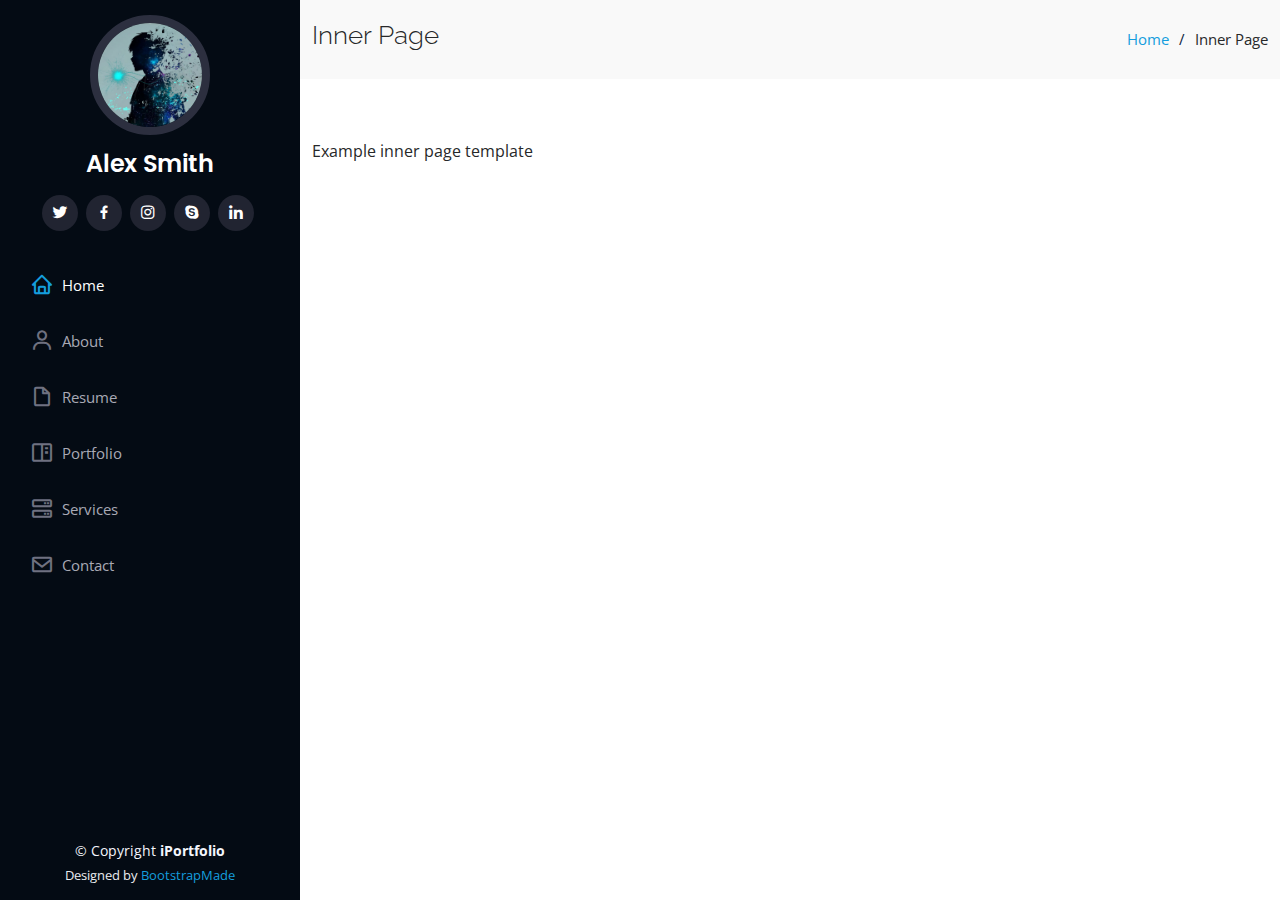
<file: pages/iPortfolio/inner-page.html>
<!DOCTYPE html>
<html lang="en">

<head>
  <meta charset="utf-8">
  <meta content="width=device-width, initial-scale=1.0" name="viewport">

  <title>Inner Page - iPortfolio Bootstrap Template</title>
  <meta content="" name="description">
  <meta content="" name="keywords">

  <!-- Favicons -->
  <link href="assets/img/favicon.png" rel="icon">
  <link href="assets/img/apple-touch-icon.png" rel="apple-touch-icon">

  <!-- Google Fonts -->
  <link href="https://fonts.googleapis.com/css?family=Open+Sans:300,300i,400,400i,600,600i,700,700i|Raleway:300,300i,400,400i,500,500i,600,600i,700,700i|Poppins:300,300i,400,400i,500,500i,600,600i,700,700i" rel="stylesheet">

  <!-- Vendor CSS Files -->
  <link href="assets/vendor/aos/aos.css" rel="stylesheet">
  <link href="assets/vendor/bootstrap/css/bootstrap.min.css" rel="stylesheet">
  <link href="assets/vendor/bootstrap-icons/bootstrap-icons.css" rel="stylesheet">
  <link href="assets/vendor/boxicons/css/boxicons.min.css" rel="stylesheet">
  <link href="assets/vendor/glightbox/css/glightbox.min.css" rel="stylesheet">
  <link href="assets/vendor/swiper/swiper-bundle.min.css" rel="stylesheet">

  <!-- Template Main CSS File -->
  <link href="assets/css/style.css" rel="stylesheet">

  <!-- =======================================================
  * Template Name: iPortfolio
  * Updated: Mar 10 2023 with Bootstrap v5.2.3
  * Template URL: https://bootstrapmade.com/iportfolio-bootstrap-portfolio-websites-template/
  * Author: BootstrapMade.com
  * License: https://bootstrapmade.com/license/
  ======================================================== -->
</head>

<body>

  <!-- ======= Mobile nav toggle button ======= -->
  <i class="bi bi-list mobile-nav-toggle d-xl-none"></i>

  <!-- ======= Header ======= -->
  <header id="header">
    <div class="d-flex flex-column">

      <div class="profile">
        <img src="assets/img/profile-img.jpg" alt="" class="img-fluid rounded-circle">
        <h1 class="text-light"><a href="index.html">Alex Smith</a></h1>
        <div class="social-links mt-3 text-center">
          <a href="#" class="twitter"><i class="bx bxl-twitter"></i></a>
          <a href="#" class="facebook"><i class="bx bxl-facebook"></i></a>
          <a href="#" class="instagram"><i class="bx bxl-instagram"></i></a>
          <a href="#" class="google-plus"><i class="bx bxl-skype"></i></a>
          <a href="#" class="linkedin"><i class="bx bxl-linkedin"></i></a>
        </div>
      </div>

      <nav id="navbar" class="nav-menu navbar">
        <ul>
          <li><a href="#hero" class="nav-link scrollto active"><i class="bx bx-home"></i> <span>Home</span></a></li>
          <li><a href="#about" class="nav-link scrollto"><i class="bx bx-user"></i> <span>About</span></a></li>
          <li><a href="#resume" class="nav-link scrollto"><i class="bx bx-file-blank"></i> <span>Resume</span></a></li>
          <li><a href="#portfolio" class="nav-link scrollto"><i class="bx bx-book-content"></i> <span>Portfolio</span></a></li>
          <li><a href="#services" class="nav-link scrollto"><i class="bx bx-server"></i> <span>Services</span></a></li>
          <li><a href="#contact" class="nav-link scrollto"><i class="bx bx-envelope"></i> <span>Contact</span></a></li>
        </ul>
      </nav><!-- .nav-menu -->
    </div>
  </header><!-- End Header -->

  <main id="main">

    <!-- ======= Breadcrumbs ======= -->
    <section class="breadcrumbs">
      <div class="container">

        <div class="d-flex justify-content-between align-items-center">
          <h2>Inner Page</h2>
          <ol>
            <li><a href="index.html">Home</a></li>
            <li>Inner Page</li>
          </ol>
        </div>

      </div>
    </section><!-- End Breadcrumbs -->

    <section class="inner-page">
      <div class="container">
        <p>
          Example inner page template
        </p>
      </div>
    </section>

  </main><!-- End #main -->

  <!-- ======= Footer ======= -->
  <footer id="footer">
    <div class="container">
      <div class="copyright">
        &copy; Copyright <strong><span>iPortfolio</span></strong>
      </div>
      <div class="credits">
        <!-- All the links in the footer should remain intact. -->
        <!-- You can delete the links only if you purchased the pro version. -->
        <!-- Licensing information: https://bootstrapmade.com/license/ -->
        <!-- Purchase the pro version with working PHP/AJAX contact form: https://bootstrapmade.com/iportfolio-bootstrap-portfolio-websites-template/ -->
        Designed by <a href="https://bootstrapmade.com/">BootstrapMade</a>
      </div>
    </div>
  </footer><!-- End  Footer -->

  <a href="#" class="back-to-top d-flex align-items-center justify-content-center"><i class="bi bi-arrow-up-short"></i></a>

  <!-- Vendor JS Files -->
  <script src="assets/vendor/purecounter/purecounter_vanilla.js"></script>
  <script src="assets/vendor/aos/aos.js"></script>
  <script src="assets/vendor/bootstrap/js/bootstrap.bundle.min.js"></script>
  <script src="assets/vendor/glightbox/js/glightbox.min.js"></script>
  <script src="assets/vendor/isotope-layout/isotope.pkgd.min.js"></script>
  <script src="assets/vendor/swiper/swiper-bundle.min.js"></script>
  <script src="assets/vendor/typed.js/typed.min.js"></script>
  <script src="assets/vendor/waypoints/noframework.waypoints.js"></script>
  <script src="assets/vendor/php-email-form/validate.js"></script>

  <!-- Template Main JS File -->
  <script src="assets/js/main.js"></script>

</body>

</html>
</file>
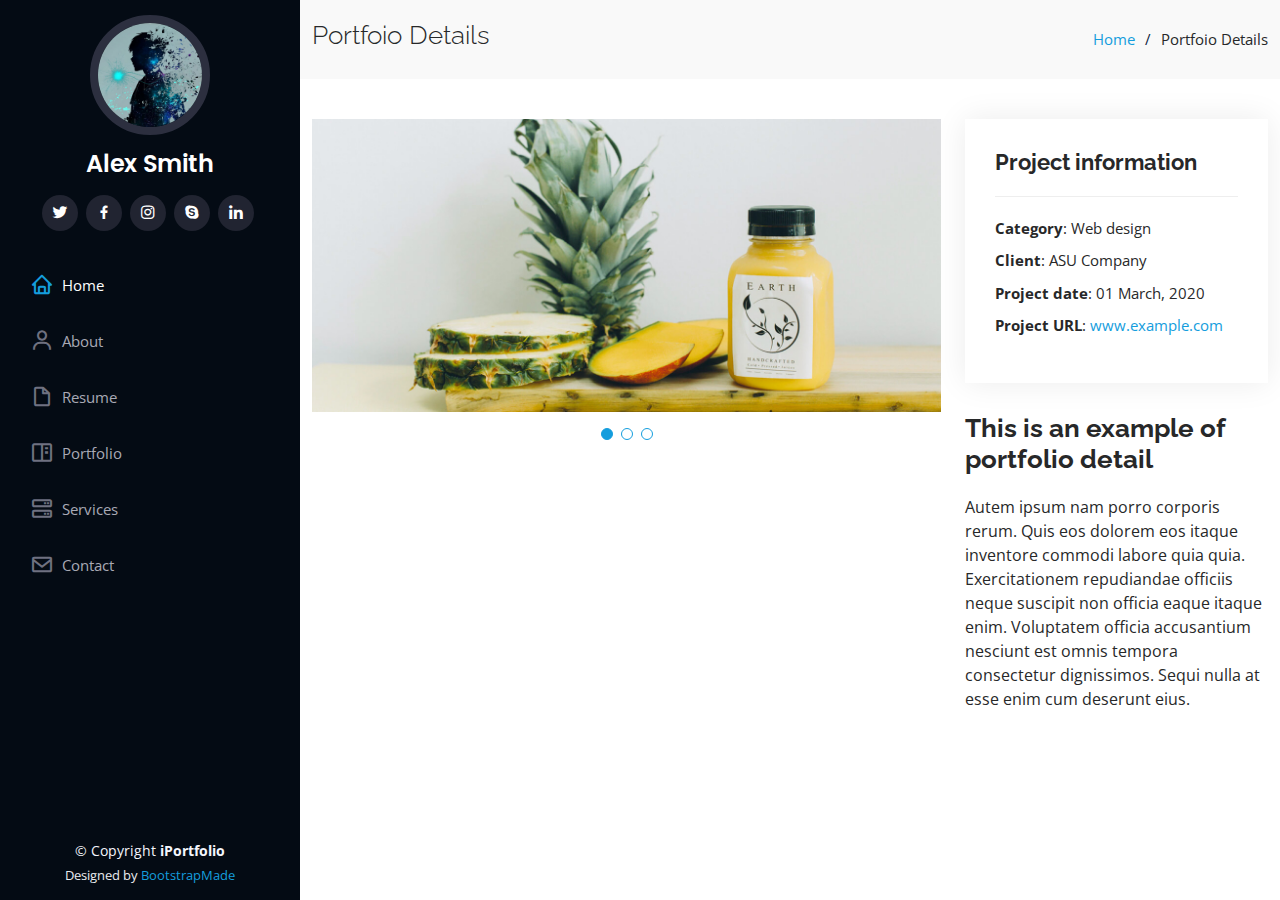
<file: pages/iPortfolio/portfolio-details.html>
<!DOCTYPE html>
<html lang="en">

<head>
  <meta charset="utf-8">
  <meta content="width=device-width, initial-scale=1.0" name="viewport">

  <title>Portfolio Details - iPortfolio Bootstrap Template</title>
  <meta content="" name="description">
  <meta content="" name="keywords">

  <!-- Favicons -->
  <link href="assets/img/favicon.png" rel="icon">
  <link href="assets/img/apple-touch-icon.png" rel="apple-touch-icon">

  <!-- Google Fonts -->
  <link href="https://fonts.googleapis.com/css?family=Open+Sans:300,300i,400,400i,600,600i,700,700i|Raleway:300,300i,400,400i,500,500i,600,600i,700,700i|Poppins:300,300i,400,400i,500,500i,600,600i,700,700i" rel="stylesheet">

  <!-- Vendor CSS Files -->
  <link href="assets/vendor/aos/aos.css" rel="stylesheet">
  <link href="assets/vendor/bootstrap/css/bootstrap.min.css" rel="stylesheet">
  <link href="assets/vendor/bootstrap-icons/bootstrap-icons.css" rel="stylesheet">
  <link href="assets/vendor/boxicons/css/boxicons.min.css" rel="stylesheet">
  <link href="assets/vendor/glightbox/css/glightbox.min.css" rel="stylesheet">
  <link href="assets/vendor/swiper/swiper-bundle.min.css" rel="stylesheet">

  <!-- Template Main CSS File -->
  <link href="assets/css/style.css" rel="stylesheet">

  <!-- =======================================================
  * Template Name: iPortfolio
  * Updated: Mar 10 2023 with Bootstrap v5.2.3
  * Template URL: https://bootstrapmade.com/iportfolio-bootstrap-portfolio-websites-template/
  * Author: BootstrapMade.com
  * License: https://bootstrapmade.com/license/
  ======================================================== -->
</head>

<body>

  <!-- ======= Mobile nav toggle button ======= -->
  <i class="bi bi-list mobile-nav-toggle d-xl-none"></i>

  <!-- ======= Header ======= -->
  <header id="header">
    <div class="d-flex flex-column">

      <div class="profile">
        <img src="assets/img/profile-img.jpg" alt="" class="img-fluid rounded-circle">
        <h1 class="text-light"><a href="index.html">Alex Smith</a></h1>
        <div class="social-links mt-3 text-center">
          <a href="#" class="twitter"><i class="bx bxl-twitter"></i></a>
          <a href="#" class="facebook"><i class="bx bxl-facebook"></i></a>
          <a href="#" class="instagram"><i class="bx bxl-instagram"></i></a>
          <a href="#" class="google-plus"><i class="bx bxl-skype"></i></a>
          <a href="#" class="linkedin"><i class="bx bxl-linkedin"></i></a>
        </div>
      </div>

      <nav id="navbar" class="nav-menu navbar">
        <ul>
          <li><a href="#hero" class="nav-link scrollto active"><i class="bx bx-home"></i> <span>Home</span></a></li>
          <li><a href="#about" class="nav-link scrollto"><i class="bx bx-user"></i> <span>About</span></a></li>
          <li><a href="#resume" class="nav-link scrollto"><i class="bx bx-file-blank"></i> <span>Resume</span></a></li>
          <li><a href="#portfolio" class="nav-link scrollto"><i class="bx bx-book-content"></i> <span>Portfolio</span></a></li>
          <li><a href="#services" class="nav-link scrollto"><i class="bx bx-server"></i> <span>Services</span></a></li>
          <li><a href="#contact" class="nav-link scrollto"><i class="bx bx-envelope"></i> <span>Contact</span></a></li>
        </ul>
      </nav><!-- .nav-menu -->
    </div>
  </header><!-- End Header -->

  <main id="main">

    <!-- ======= Breadcrumbs ======= -->
    <section id="breadcrumbs" class="breadcrumbs">
      <div class="container">

        <div class="d-flex justify-content-between align-items-center">
          <h2>Portfoio Details</h2>
          <ol>
            <li><a href="index.html">Home</a></li>
            <li>Portfoio Details</li>
          </ol>
        </div>

      </div>
    </section><!-- End Breadcrumbs -->

    <!-- ======= Portfolio Details Section ======= -->
    <section id="portfolio-details" class="portfolio-details">
      <div class="container">

        <div class="row gy-4">

          <div class="col-lg-8">
            <div class="portfolio-details-slider swiper">
              <div class="swiper-wrapper align-items-center">

                <div class="swiper-slide">
                  <img src="assets/img/portfolio/portfolio-details-1.jpg" alt="">
                </div>

                <div class="swiper-slide">
                  <img src="assets/img/portfolio/portfolio-details-2.jpg" alt="">
                </div>

                <div class="swiper-slide">
                  <img src="assets/img/portfolio/portfolio-details-3.jpg" alt="">
                </div>

              </div>
              <div class="swiper-pagination"></div>
            </div>
          </div>

          <div class="col-lg-4">
            <div class="portfolio-info">
              <h3>Project information</h3>
              <ul>
                <li><strong>Category</strong>: Web design</li>
                <li><strong>Client</strong>: ASU Company</li>
                <li><strong>Project date</strong>: 01 March, 2020</li>
                <li><strong>Project URL</strong>: <a href="#">www.example.com</a></li>
              </ul>
            </div>
            <div class="portfolio-description">
              <h2>This is an example of portfolio detail</h2>
              <p>
                Autem ipsum nam porro corporis rerum. Quis eos dolorem eos itaque inventore commodi labore quia quia. Exercitationem repudiandae officiis neque suscipit non officia eaque itaque enim. Voluptatem officia accusantium nesciunt est omnis tempora consectetur dignissimos. Sequi nulla at esse enim cum deserunt eius.
              </p>
            </div>
          </div>

        </div>

      </div>
    </section><!-- End Portfolio Details Section -->

  </main><!-- End #main -->

  <!-- ======= Footer ======= -->
  <footer id="footer">
    <div class="container">
      <div class="copyright">
        &copy; Copyright <strong><span>iPortfolio</span></strong>
      </div>
      <div class="credits">
        <!-- All the links in the footer should remain intact. -->
        <!-- You can delete the links only if you purchased the pro version. -->
        <!-- Licensing information: https://bootstrapmade.com/license/ -->
        <!-- Purchase the pro version with working PHP/AJAX contact form: https://bootstrapmade.com/iportfolio-bootstrap-portfolio-websites-template/ -->
        Designed by <a href="https://bootstrapmade.com/">BootstrapMade</a>
      </div>
    </div>
  </footer><!-- End  Footer -->

  <a href="#" class="back-to-top d-flex align-items-center justify-content-center"><i class="bi bi-arrow-up-short"></i></a>

  <!-- Vendor JS Files -->
  <script src="assets/vendor/purecounter/purecounter_vanilla.js"></script>
  <script src="assets/vendor/aos/aos.js"></script>
  <script src="assets/vendor/bootstrap/js/bootstrap.bundle.min.js"></script>
  <script src="assets/vendor/glightbox/js/glightbox.min.js"></script>
  <script src="assets/vendor/isotope-layout/isotope.pkgd.min.js"></script>
  <script src="assets/vendor/swiper/swiper-bundle.min.js"></script>
  <script src="assets/vendor/typed.js/typed.min.js"></script>
  <script src="assets/vendor/waypoints/noframework.waypoints.js"></script>
  <script src="assets/vendor/php-email-form/validate.js"></script>

  <!-- Template Main JS File -->
  <script src="assets/js/main.js"></script>

</body>

</html>
</file>
<file: pages/iPortfolio/assets/css/style.css>
/**
* Template Name: iPortfolio
* Updated: Mar 10 2023 with Bootstrap v5.2.3
* Template URL: https://bootstrapmade.com/iportfolio-bootstrap-portfolio-websites-template/
* Author: BootstrapMade.com
* License: https://bootstrapmade.com/license/
*/

/*--------------------------------------------------------------
# General
--------------------------------------------------------------*/
body {
  font-family: "Open Sans", sans-serif;
  color: #272829;
}

a {
  color: #149ddd;
  text-decoration: none;
}

a:hover {
  color: #37b3ed;
  text-decoration: none;
}

h1,
h2,
h3,
h4,
h5,
h6 {
  font-family: "Raleway", sans-serif;
}

/*--------------------------------------------------------------
# Back to top button
--------------------------------------------------------------*/
.back-to-top {
  position: fixed;
  visibility: hidden;
  opacity: 0;
  right: 15px;
  bottom: 15px;
  z-index: 996;
  background: #149ddd;
  width: 40px;
  height: 40px;
  border-radius: 50px;
  transition: all 0.4s;
}

.back-to-top i {
  font-size: 28px;
  color: #fff;
  line-height: 0;
}

.back-to-top:hover {
  background: #2eafec;
  color: #fff;
}

.back-to-top.active {
  visibility: visible;
  opacity: 1;
}

/*--------------------------------------------------------------
# Header
--------------------------------------------------------------*/
#header {
  position: fixed;
  top: 0;
  left: 0;
  bottom: 0;
  width: 300px;
  transition: all ease-in-out 0.5s;
  z-index: 9997;
  transition: all 0.5s;
  padding: 0 15px;
  background: #040b14;
  overflow-y: auto;
}

#header .profile img {
  margin: 15px auto;
  display: block;
  width: 120px;
  border: 8px solid #2c2f3f;
}

#header .profile h1 {
  font-size: 24px;
  margin: 0;
  padding: 0;
  font-weight: 600;
  -moz-text-align-last: center;
  text-align-last: center;
  font-family: "Poppins", sans-serif;
}

#header .profile h1 a,
#header .profile h1 a:hover {
  color: #fff;
  text-decoration: none;
}

#header .profile .social-links a {
  font-size: 18px;
  display: inline-block;
  background: #212431;
  color: #fff;
  line-height: 1;
  padding: 8px 0;
  margin-right: 4px;
  border-radius: 50%;
  text-align: center;
  width: 36px;
  height: 36px;
  transition: 0.3s;
}

#header .profile .social-links a:hover {
  background: #149ddd;
  color: #fff;
  text-decoration: none;
}

#main {
  margin-left: 300px;
}

@media (max-width: 1199px) {
  #header {
    left: -300px;
  }

  #main {
    margin-left: 0;
  }
}

/*--------------------------------------------------------------
# Navigation Menu
--------------------------------------------------------------*/
/* Desktop Navigation */
.nav-menu {
  padding: 30px 0 0 0;
}

.nav-menu * {
  margin: 0;
  padding: 0;
  list-style: none;
}

.nav-menu>ul>li {
  position: relative;
  white-space: nowrap;
}

.nav-menu a,
.nav-menu a:focus {
  display: flex;
  align-items: center;
  color: #a8a9b4;
  padding: 12px 15px;
  margin-bottom: 8px;
  transition: 0.3s;
  font-size: 15px;
}

.nav-menu a i,
.nav-menu a:focus i {
  font-size: 24px;
  padding-right: 8px;
  color: #6f7180;
}

.nav-menu a:hover,
.nav-menu .active,
.nav-menu .active:focus,
.nav-menu li:hover>a {
  text-decoration: none;
  color: #fff;
}

.nav-menu a:hover i,
.nav-menu .active i,
.nav-menu .active:focus i,
.nav-menu li:hover>a i {
  color: #149ddd;
}

/* Mobile Navigation */
.mobile-nav-toggle {
  position: fixed;
  right: 15px;
  top: 15px;
  z-index: 9998;
  border: 0;
  font-size: 24px;
  transition: all 0.4s;
  outline: none !important;
  background-color: #149ddd;
  color: #fff;
  width: 40px;
  height: 40px;
  display: inline-flex;
  align-items: center;
  justify-content: center;
  line-height: 0;
  border-radius: 50px;
  cursor: pointer;
}

.mobile-nav-active {
  overflow: hidden;
}

.mobile-nav-active #header {
  left: 0;
}

/*--------------------------------------------------------------
# Hero Section
--------------------------------------------------------------*/
#hero {
  width: 100%;
  height: 100vh;
  background: url("../img/background.png") top center;
  background-size: cover;
}

#hero:before {
  content: "";
  background: rgba(5, 13, 24, 0.3);
  position: absolute;
  bottom: 0;
  top: 0;
  left: 0;
  right: 0;
  z-index: 1;
}

#hero .hero-container {
  position: relative;
  z-index: 2;
  min-width: 300px;
}

#hero h1 {
  margin: 0 0 10px 0;
  font-size: 64px;
  font-weight: 700;
  line-height: 56px;
  color: #fff;
}

#hero p {
  color: #fff;
  margin-bottom: 50px;
  font-size: 26px;
  font-family: "Poppins", sans-serif;
}

#hero p span {
  color: #fff;
  padding-bottom: 4px;
  letter-spacing: 1px;
  border-bottom: 3px solid #149ddd;
}

@media (min-width: 1024px) {
  #hero {
    background-attachment: fixed;
  }
}

@media (max-width: 768px) {
  #hero h1 {
    font-size: 28px;
    line-height: 36px;
  }

  #hero h2 {
    font-size: 18px;
    line-height: 24px;
    margin-bottom: 30px;
  }
}

/*--------------------------------------------------------------
# Sections General
--------------------------------------------------------------*/
section {
  padding: 60px 0;
  overflow: hidden;
}

.section-bg {
  background: #f5f8fd;
}

.section-title {
  padding-bottom: 30px;
}

.section-title h2 {
  font-size: 32px;
  font-weight: bold;
  margin-bottom: 20px;
  padding-bottom: 20px;
  position: relative;
  color: #173b6c;
}

.section-title h2::after {
  content: "";
  position: absolute;
  display: block;
  width: 50px;
  height: 3px;
  background: #149ddd;
  bottom: 0;
  left: 0;
}

.section-title p {
  margin-bottom: 0;
}

/*--------------------------------------------------------------
# About
--------------------------------------------------------------*/
.about .content h3 {
  font-weight: 700;
  font-size: 26px;
  color: #173b6c;
}

.about .content ul {
  list-style: none;
  padding: 0;
}

.about .content ul li {
  margin-bottom: 20px;
  display: flex;
  align-items: center;
}

.about .content ul strong {
  margin-right: 10px;
}

.about .content ul i {
  font-size: 16px;
  margin-right: 5px;
  color: #149ddd;
  line-height: 0;
}

.about .content p:last-child {
  margin-bottom: 0;
}

/*--------------------------------------------------------------
# Facts
--------------------------------------------------------------*/
.facts {
  padding-bottom: 30px;
}

.facts .count-box {
  padding: 30px;
  width: 100%;
}

.facts .count-box i {
  display: block;
  font-size: 44px;
  color: #149ddd;
  float: left;
  line-height: 0;
}

.facts .count-box span {
  font-size: 48px;
  line-height: 40px;
  display: block;
  font-weight: 700;
  color: #050d18;
  margin-left: 60px;
}

.facts .count-box p {
  padding: 15px 0 0 0;
  margin: 0 0 0 60px;
  font-family: "Raleway", sans-serif;
  font-size: 14px;
  color: #122f57;
}

.facts .count-box a {
  font-weight: 600;
  display: block;
  margin-top: 20px;
  color: #122f57;
  font-size: 15px;
  font-family: "Poppins", sans-serif;
  transition: ease-in-out 0.3s;
}

.facts .count-box a:hover {
  color: #1f5297;
}

/*--------------------------------------------------------------
# Akills
--------------------------------------------------------------*/
.skills .progress {
  height: 60px;
  display: block;
  background: none;
  border-radius: 0;
}

.skills .progress .skill {
  padding: 0;
  margin: 0 0 6px 0;
  text-transform: uppercase;
  display: block;
  font-weight: 600;
  font-family: "Poppins", sans-serif;
  color: #050d18;
}

.skills .progress .skill .val {
  float: right;
  font-style: normal;
}

.skills .progress-bar-wrap {
  background: #dce8f8;
  height: 10px;
}

.skills .progress-bar {
  width: 1px;
  height: 10px;
  transition: 0.9s;
  background-color: #149ddd;
}

/*--------------------------------------------------------------
# Resume
--------------------------------------------------------------*/
.resume .resume-title {
  font-size: 26px;
  font-weight: 700;
  margin-top: 20px;
  margin-bottom: 20px;
  color: #050d18;
}

.resume .resume-item {
  padding: 0 0 20px 20px;
  margin-top: -2px;
  border-left: 2px solid #1f5297;
  position: relative;
}

.resume .resume-item h4 {
  line-height: 18px;
  font-size: 18px;
  font-weight: 600;
  text-transform: uppercase;
  font-family: "Poppins", sans-serif;
  color: #050d18;
  margin-bottom: 10px;
}

.resume .resume-item h5 {
  font-size: 16px;
  background: #e4edf9;
  padding: 5px 15px;
  display: inline-block;
  font-weight: 600;
  margin-bottom: 10px;
}

.resume .resume-item ul {
  padding-left: 20px;
}

.resume .resume-item ul li {
  padding-bottom: 10px;
}

.resume .resume-item:last-child {
  padding-bottom: 0;
}

.resume .resume-item::before {
  content: "";
  position: absolute;
  width: 16px;
  height: 16px;
  border-radius: 50px;
  left: -9px;
  top: 0;
  background: #fff;
  border: 2px solid #1f5297;
}

/*--------------------------------------------------------------
# Portfolio
--------------------------------------------------------------*/
.portfolio .portfolio-item {
  margin-bottom: 30px;
}

.portfolio #portfolio-flters {
  padding: 0;
  margin: 0 auto 35px auto;
  list-style: none;
  text-align: center;
  background: #fff;
  border-radius: 50px;
  padding: 2px 15px;
}

.portfolio #portfolio-flters li {
  cursor: pointer;
  display: inline-block;
  padding: 10px 15px 8px 15px;
  font-size: 14px;
  font-weight: 600;
  line-height: 1;
  text-transform: uppercase;
  color: #272829;
  margin-bottom: 5px;
  transition: all 0.3s ease-in-out;
}

.portfolio #portfolio-flters li:hover,
.portfolio #portfolio-flters li.filter-active {
  color: #149ddd;
}

.portfolio #portfolio-flters li:last-child {
  margin-right: 0;
}

.portfolio .portfolio-wrap {
  transition: 0.3s;
  position: relative;
  overflow: hidden;
  z-index: 1;
}

.portfolio .portfolio-wrap::before {
  content: "";
  background: rgba(255, 255, 255, 0.5);
  position: absolute;
  left: 0;
  right: 0;
  top: 0;
  bottom: 0;
  transition: all ease-in-out 0.3s;
  z-index: 2;
  opacity: 0;
}

.portfolio .portfolio-wrap .portfolio-links {
  opacity: 1;
  left: 0;
  right: 0;
  bottom: -60px;
  z-index: 3;
  position: absolute;
  transition: all ease-in-out 0.3s;
  display: flex;
  justify-content: center;
}

.portfolio .portfolio-wrap .portfolio-links a {
  color: #fff;
  font-size: 28px;
  text-align: center;
  background: rgba(20, 157, 221, 0.75);
  transition: 0.3s;
  width: 50%;
}

.portfolio .portfolio-wrap .portfolio-links a:hover {
  background: rgba(20, 157, 221, 0.95);
}

.portfolio .portfolio-wrap .portfolio-links a+a {
  border-left: 1px solid #37b3ed;
}

.portfolio .portfolio-wrap:hover::before {
  top: 0;
  left: 0;
  right: 0;
  bottom: 0;
  opacity: 1;
}

.portfolio .portfolio-wrap:hover .portfolio-links {
  opacity: 1;
  bottom: 0;
}

/*--------------------------------------------------------------
# Portfolio Details
--------------------------------------------------------------*/
.portfolio-details {
  padding-top: 40px;
}

.portfolio-details .portfolio-details-slider img {
  width: 100%;
}

.portfolio-details .portfolio-details-slider .swiper-pagination {
  margin-top: 20px;
  position: relative;
}

.portfolio-details .portfolio-details-slider .swiper-pagination .swiper-pagination-bullet {
  width: 12px;
  height: 12px;
  background-color: #fff;
  opacity: 1;
  border: 1px solid #149ddd;
}

.portfolio-details .portfolio-details-slider .swiper-pagination .swiper-pagination-bullet-active {
  background-color: #149ddd;
}

.portfolio-details .portfolio-info {
  padding: 30px;
  box-shadow: 0px 0 30px rgba(5, 13, 24, 0.08);
}

.portfolio-details .portfolio-info h3 {
  font-size: 22px;
  font-weight: 700;
  margin-bottom: 20px;
  padding-bottom: 20px;
  border-bottom: 1px solid #eee;
}

.portfolio-details .portfolio-info ul {
  list-style: none;
  padding: 0;
  font-size: 15px;
}

.portfolio-details .portfolio-info ul li+li {
  margin-top: 10px;
}

.portfolio-details .portfolio-description {
  padding-top: 30px;
}

.portfolio-details .portfolio-description h2 {
  font-size: 26px;
  font-weight: 700;
  margin-bottom: 20px;
}

.portfolio-details .portfolio-description p {
  padding: 0;
}

/*--------------------------------------------------------------
# Services
--------------------------------------------------------------*/
.services .icon-box {
  margin-bottom: 20px;
}

.services .icon {
  float: left;
  display: flex;
  align-items: center;
  justify-content: center;
  width: 54px;
  height: 54px;
  background: #149ddd;
  border-radius: 50%;
  transition: 0.5s;
  border: 1px solid #149ddd;
}

.services .icon i {
  color: #fff;
  font-size: 24px;
  line-height: 0;
}

.services .icon-box:hover .icon {
  background: #fff;
}

.services .icon-box:hover .icon i {
  color: #149ddd;
}

.services .title {
  margin-left: 80px;
  font-weight: 700;
  margin-bottom: 15px;
  font-size: 18px;
}

.services .title a {
  color: #343a40;
}

.services .title a:hover {
  color: #149ddd;
}

.services .description {
  margin-left: 80px;
  line-height: 24px;
  font-size: 14px;
}

/*--------------------------------------------------------------
# Testimonials
--------------------------------------------------------------*/
.testimonials .testimonials-carousel,
.testimonials .testimonials-slider {
  overflow: hidden;
}

.testimonials .testimonial-item {
  box-sizing: content-box;
  text-align: center;
  min-height: 320px;
}

.testimonials .testimonial-item .testimonial-img {
  width: 90px;
  border-radius: 50%;
  margin: 0 auto;
}

.testimonials .testimonial-item h3 {
  font-size: 18px;
  font-weight: bold;
  margin: 10px 0 5px 0;
  color: #111;
}

.testimonials .testimonial-item h4 {
  font-size: 14px;
  color: #999;
  margin: 0;
}

.testimonials .testimonial-item .quote-icon-left,
.testimonials .testimonial-item .quote-icon-right {
  color: #c3e8fa;
  font-size: 26px;
}

.testimonials .testimonial-item .quote-icon-left {
  display: inline-block;
  left: -5px;
  position: relative;
}

.testimonials .testimonial-item .quote-icon-right {
  display: inline-block;
  right: -5px;
  position: relative;
  top: 10px;
}

.testimonials .testimonial-item p {
  font-style: italic;
  margin: 0 15px 15px 15px;
  padding: 20px;
  background: #fff;
  position: relative;
  margin-bottom: 35px;
  border-radius: 6px;
  box-shadow: 0px 2px 15px rgba(0, 0, 0, 0.1);
}

.testimonials .testimonial-item p::after {
  content: "";
  width: 0;
  height: 0;
  border-top: 20px solid #fff;
  border-right: 20px solid transparent;
  border-left: 20px solid transparent;
  position: absolute;
  bottom: -20px;
  left: calc(50% - 20px);
}

.testimonials .swiper-pagination {
  margin-top: 20px;
  position: relative;
}

.testimonials .swiper-pagination .swiper-pagination-bullet {
  width: 12px;
  height: 12px;
  background-color: #fff;
  opacity: 1;
  border: 1px solid #149ddd;
}

.testimonials .swiper-pagination .swiper-pagination-bullet-active {
  background-color: #149ddd;
}

/*--------------------------------------------------------------
# Contact
--------------------------------------------------------------*/
.contact {
  padding-bottom: 130px;
}

.contact .info {
  padding: 30px;
  background: #fff;
  width: 100%;
  box-shadow: 0 0 24px 0 rgba(0, 0, 0, 0.12);
}

.contact .info i {
  font-size: 20px;
  color: #149ddd;
  float: left;
  width: 44px;
  height: 44px;
  background: #dff3fc;
  display: flex;
  justify-content: center;
  align-items: center;
  border-radius: 50px;
  transition: all 0.3s ease-in-out;
}

.contact .info h4 {
  padding: 0 0 0 60px;
  font-size: 22px;
  font-weight: 600;
  margin-bottom: 5px;
  color: #050d18;
}

.contact .info p {
  padding: 0 0 10px 60px;
  margin-bottom: 20px;
  font-size: 14px;
  color: #173b6c;
}

.contact .info .email p {
  padding-top: 5px;
}

.contact .info .social-links {
  padding-left: 60px;
}

.contact .info .social-links a {
  font-size: 18px;
  display: inline-block;
  background: #333;
  color: #fff;
  line-height: 1;
  padding: 8px 0;
  border-radius: 50%;
  text-align: center;
  width: 36px;
  height: 36px;
  transition: 0.3s;
  margin-right: 10px;
}

.contact .info .social-links a:hover {
  background: #149ddd;
  color: #fff;
}

.contact .info .email:hover i,
.contact .info .address:hover i,
.contact .info .phone:hover i {
  background: #149ddd;
  color: #fff;
}

.contact .php-email-form {
  width: 100%;
  padding: 30px;
  background: #fff;
  box-shadow: 0 0 24px 0 rgba(0, 0, 0, 0.12);
}

.contact .php-email-form .form-group {
  padding-bottom: 8px;
}

.contact .php-email-form .validate {
  display: none;
  color: red;
  margin: 0 0 15px 0;
  font-weight: 400;
  font-size: 13px;
}

.contact .php-email-form .error-message {
  display: none;
  color: #fff;
  background: #ed3c0d;
  text-align: left;
  padding: 15px;
  font-weight: 600;
}

.contact .php-email-form .error-message br+br {
  margin-top: 25px;
}

.contact .php-email-form .sent-message {
  display: none;
  color: #fff;
  background: #18d26e;
  text-align: center;
  padding: 15px;
  font-weight: 600;
}

.contact .php-email-form .loading {
  display: none;
  background: #fff;
  text-align: center;
  padding: 15px;
}

.contact .php-email-form .loading:before {
  content: "";
  display: inline-block;
  border-radius: 50%;
  width: 24px;
  height: 24px;
  margin: 0 10px -6px 0;
  border: 3px solid #18d26e;
  border-top-color: #eee;
  animation: animate-loading 1s linear infinite;
}

.contact .php-email-form .form-group {
  margin-bottom: 15px;
}

.contact .php-email-form label {
  padding-bottom: 8px;
}

.contact .php-email-form input,
.contact .php-email-form textarea {
  border-radius: 0;
  box-shadow: none;
  font-size: 14px;
}

.contact .php-email-form input {
  height: 44px;
}

.contact .php-email-form textarea {
  padding: 10px 15px;
}

.contact .php-email-form button[type=submit] {
  background: #149ddd;
  border: 0;
  padding: 10px 24px;
  color: #fff;
  transition: 0.4s;
  border-radius: 4px;
}

.contact .php-email-form button[type=submit]:hover {
  background: #37b3ed;
}

@keyframes animate-loading {
  0% {
    transform: rotate(0deg);
  }

  100% {
    transform: rotate(360deg);
  }
}

/*--------------------------------------------------------------
# Breadcrumbs
--------------------------------------------------------------*/
.breadcrumbs {
  padding: 20px 0;
  background: #f9f9f9;
}

.breadcrumbs h2 {
  font-size: 26px;
  font-weight: 300;
}

.breadcrumbs ol {
  display: flex;
  flex-wrap: wrap;
  list-style: none;
  padding: 0;
  margin: 0;
  font-size: 15px;
}

.breadcrumbs ol li+li {
  padding-left: 10px;
}

.breadcrumbs ol li+li::before {
  display: inline-block;
  padding-right: 10px;
  color: #0e2442;
  content: "/";
}

@media (max-width: 768px) {
  .breadcrumbs .d-flex {
    display: block !important;
  }

  .breadcrumbs ol {
    display: block;
  }

  .breadcrumbs ol li {
    display: inline-block;
  }
}

/*--------------------------------------------------------------
# Footer
--------------------------------------------------------------*/
#footer {
  padding: 15px;
  color: #f4f6fd;
  font-size: 14px;
  position: fixed;
  left: 0;
  bottom: 0;
  width: 300px;
  z-index: 9999;
  background: #040b14;
}

#footer .copyright {
  text-align: center;
}

#footer .credits {
  padding-top: 5px;
  text-align: center;
  font-size: 13px;
  color: #eaebf0;
}

@media (max-width: 1199px) {
  #footer {
    position: static;
    width: auto;
    padding-right: 20px 15px;
  }
}
</file>
